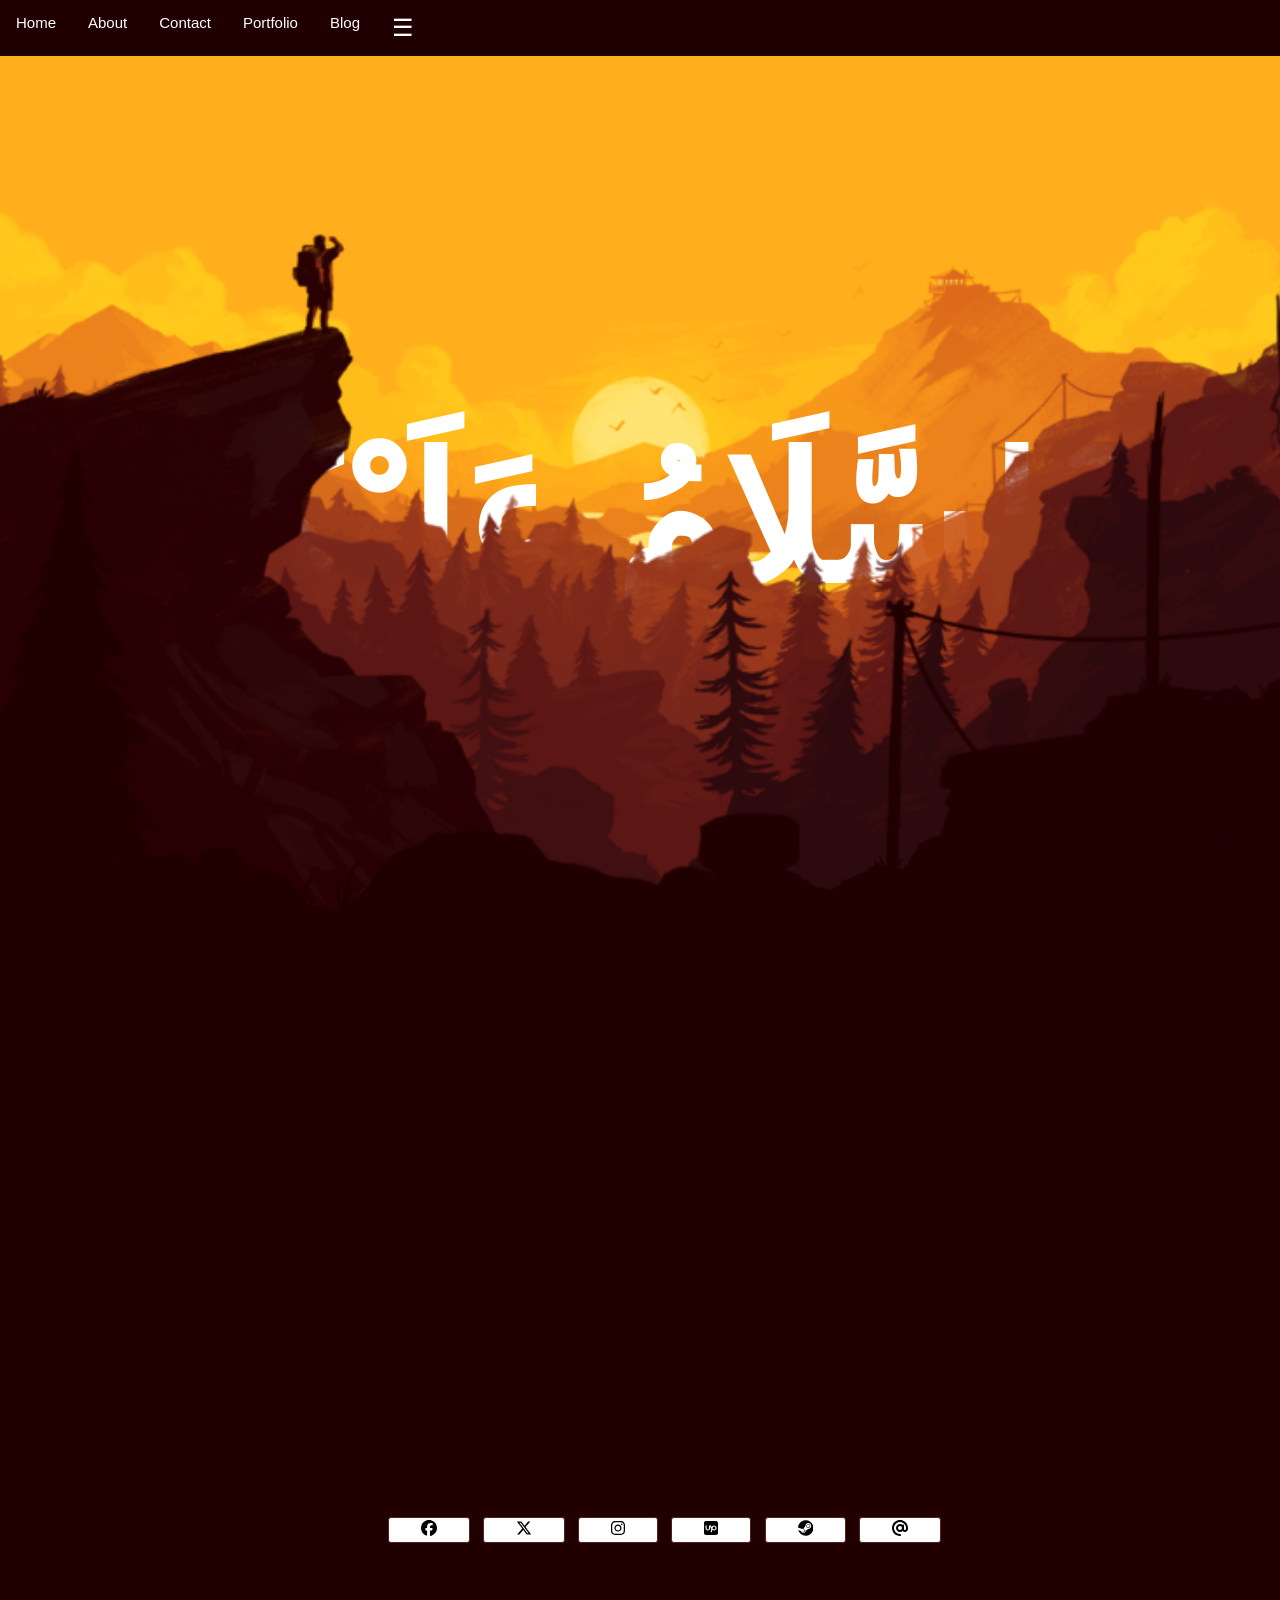
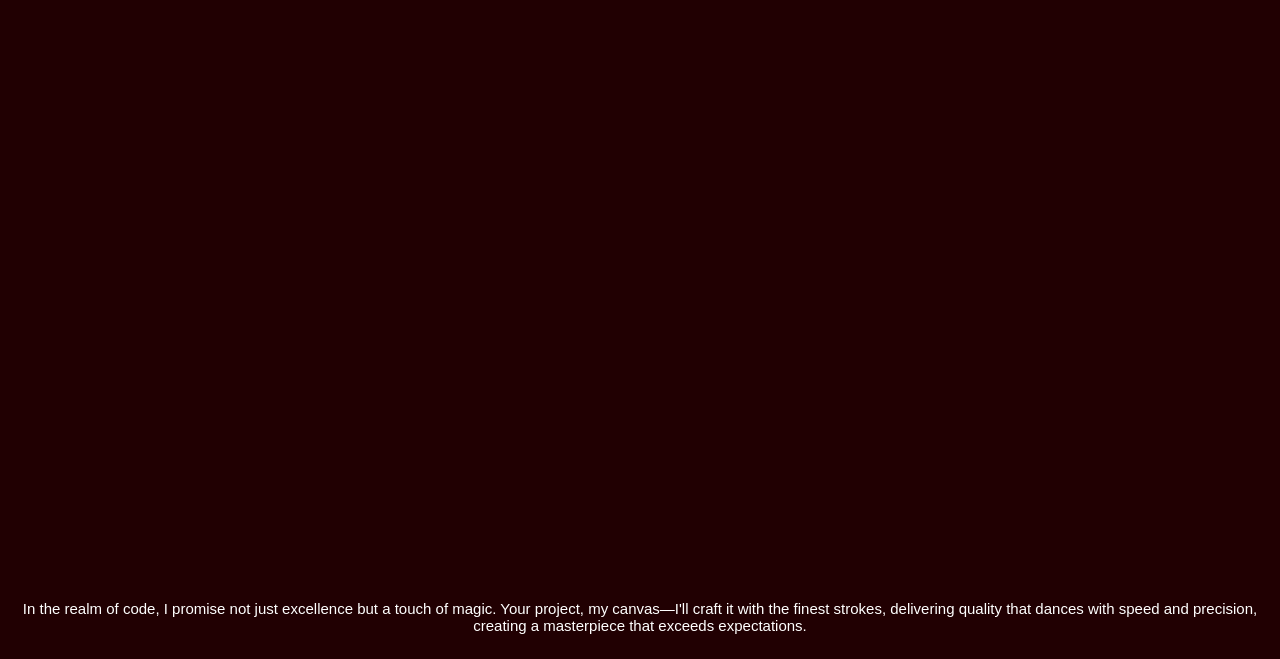
<file: contact.html>
<!DOCTYPE html>
<html lang="en">

<head>
    <!-- Tags....................................... -->
    <meta charset="UTF-8">
    <meta name="description"
        content="Welcome to the world of Sabir Hussain Balal, The Programming Magician. Explore Python programming, web development, and more.">
    <meta name="keywords" content="Sabir Hussain Balal, Python Programmer, web development, AI, machine learning">
    <meta name="viewport" content="width=device-width, initial-scale=1.0">
    <title>Sabir Hussain Balal | The Programming Magician</title>

    <!-- Main Tags....... -->
    <meta name="author" content="Sabir Hussain Balal">
    <link rel="canonical" href="https://sabirhussainbalal.github.io/contact.html">
    <meta http-equiv="X-UA-Compatible" content="IE=edge">
    <meta name="theme-color" content="#ffffff">

    <!-- Favicon -->
    <link rel="apple-touch-icon" sizes="180x180" href="/apple-touch-icon.png">
    <link rel="icon" type="image/png" sizes="32x32" href="/favicon-32x32.png">
    <link rel="icon" type="image/png" sizes="16x16" href="/favicon-16x16.png">
    <link rel="icon" type="image/png" sizes="16x16" href="/favicon-16x16.png">
    <link rel="manifest" href="/site.webmanifest">

    <!-- Link Tags.................................................. -->
    <link rel="stylesheet" href="https://fonts.googleapis.com/css?family=Sofia">
    <link href='https://fonts.googleapis.com/css?family=Aguafina Script' rel='stylesheet'>
    <link rel="stylesheet" href="contact-style.css">


    <!-- Property Tags.................................................. -->
    <meta property="og:title" content="Sabir Hussain Balal | The Programming Magician">
    <meta property="og:description"
        content="Get in touch with Sabir Hussain Balal for coding challenges, services, or discussions about technology.">
    <!-- <meta property="og:image" content="https://www.facebook.com/photo?fbid=730698588931366&set=a.104037091597522"> -->
    <meta property="og:url" content="https://sabirhussainbalal.github.io/contact.html">
    <meta property="og:image" content="https://raw.githubusercontent.com/Sabirhussainbalal/sabirhussainbalal.github.io/main/AssalamOAlaikum.PNG">
    
    <script type="application/ld+json">
    {
      "@context": "http://schema.org",
      "@type": "Person",
      "name": "Sabir Hussain Balal",
      "jobTitle": "The Programming Magician",
      "url": "https://sabirhussainbalal.github.io/contact.html",
      "sameAs": [
        "https://www.instagram.com/sabirhussainbalal/",
        "https://github.com/Sabirhussainbalal",
        "https://twitter.com/SabirBalal",
        "https://www.facebook.com/Sabirhusseinbalal/",
        "https://www.upwork.com/freelancers/~014d19ce109591c1de",
        "https://steamcommunity.com/profiles/76561199088194179/",
        "mailto:sabirhussainbalal9@gmail.com"
      ]
    }
    </script>
    <meta name="robots" content="index, follow">

    <!-- Script...................................... -->
    <script async src="https://pagead2.googlesyndication.com/pagead/js/adsbygoogle.js?client=ca-pub-2489553588771852"
        crossorigin="anonymous"></script>
    <!-- Google tag (gtag.js) -->
    <script async src="https://www.googletagmanager.com/gtag/js?id=G-N5JVYHRJ5M"></script>
    <script>
        window.dataLayer = window.dataLayer || [];
        function gtag() { dataLayer.push(arguments); }
        gtag('js', new Date());

        gtag('config', 'G-N5JVYHRJ5M');
    </script>
    <script type='text/javascript'
        src='https://platform-api.sharethis.com/js/sharethis.js#property=654cb5734ba88b0012e52cdb&product=sop'
        async='async'></script>
    <script>
        document.addEventListener('DOMContentLoaded', function () {
            var progressLine = document.getElementById('progress-line');

            // Add a listener for animation end
            progressLine.addEventListener('animationend', function () {
                // Check if the animation is complete
                if (progressLine.style.width === '100vw') {
                    // Add the 'hidden' class if the animation is complete
                    progressLine.classList.add('hidden');
                } else {
                    // Reset the width and remove the 'hidden' class if the animation is not complete
                    progressLine.style.width = '0';
                    progressLine.style.height = '0';
                    progressLine.classList.remove('hidden');
                }
            });
        });
    </script>
    <style>
        body {
            margin: 0;
            font-family: 'Arial', sans-serif;
        }

        .navbar {
            /* background-color: #333; */
            overflow: hidden;
        }

        .navbar a {
            float: left;
            display: block;
            color: white;
            text-align: center;
            padding: 14px 16px;
            text-decoration: none;
        }

        .navbar a:hover {
            background-color: #ddd;
            color: black;
        }

        .icon {
            display: none;
            color: white;
            font-size: 24px;
            cursor: pointer;
        }

        @media screen and (max-width: 600px) {
            .navbar a:not(:first-child) {
                display: none;
            }

            .navbar a.icon {
                float: right;
                display: block;
            }

            .navbar.responsive {
                position: relative;
            }

            .navbar.responsive a.icon {
                position: absolute;
                right: 0;
                top: 0;
            }

            .navbar.responsive a {
                float: none;
                display: block;
                text-align: left;
            }
        }
    </style>
</head>


<body>
    <div class="navbar" id="myNavbar">
        <a href="index.html" target="_blank">Home</a>
        <a href="about.html" target="_blank">About</a>
        <a href="#Contact">Contact</a>
        <!-- <a href="#services">Services</a> -->
        <a href="index.html#portfolio" target="_blank">Portfolio</a>
        <a href="https://sabirhussainbalal.blogspot.com/2023/06/python-programmer-sabir-hussain-balal.html"
            target="_blank">Blog</a>
        <a href="javascript:void(0);" class="icon" onclick="toggleNavbar()">
            &#9776;
        </a>
    </div>

    <script>
        function toggleNavbar() {
            var navbar = document.getElementById("myNavbar");
            navbar.classList.toggle("responsive");
        }
    </script>
    <div class="time"></div>
    <div class="banner">
        <div class="bg bg-1"></div>
        <div class="bg bg-2"></div>
        <div class="bg bg-3"></div>
        <h1>ٱلسَّلَامُ عَلَيْكُمْ</h1>
        <div class="bg bg-4"></div>
        <div class="bg bg-5"></div>
        <div class="bg bg-6"></div>
        <div class="bg bg-7"></div>
        <div class="bg bg-8"></div>
        <div class="bg bg-9"></div>
    </div>

    <div class="tab intro">
        <h2 class="animation-show">Sabir Hussain Balal | The Programming Magician</h2>
        <img src="img/sabirr.png" alt="" class="animation-show">
        <p class="animation-show">
            Hello there! I'm thrilled to connect with you. Whether you have a coding challenge, want to explore my
            services, or just share your thoughts, I'm here for it all. <br> Feel free to reach out using the following
            details: <br><br>
            Greetings, tech enthusiasts! I'm Sabir, your guide on a magical coding journey. If you're curious about the
            captivating realms of technology, you've come to the right place. <br><br>

            Whether you're dreaming of Python wizardry, desiring HTML & CSS mastery, or eager to explore the wonders of
            AI and beyond, I'm here to make your coding aspirations come to life. <br><br>

            Feel free to shoot me a message at <a
                href="mailto:sabirhusseinbalal@gmail.com">sabirhusseinbalal@gmail.com</a>.
            Let's not just unlock the magic of
            technology but create a story together in the ever-evolving world of coding. <br><br>

            Excited to connect and embark on this enchanting adventure with you! <br><br>

            Best regards,<br><br>

            Sabir Hussain Balal <br>
            The Programming Magician <br>
        <div class="Icons">
            <ul>
                <span class="facebook">
                    <button>
                        <a href="https://www.facebook.com/Sabirhusseinbalal/" target="_blank"><svg
                                xmlns="http://www.w3.org/2000/svg" height="16" width="16"
                                viewBox="0 0 512 512"><!--!Font Awesome Free 6.5.1 by @fontawesome - https://fontawesome.com License - https://fontawesome.com/license/free Copyright 2023 Fonticons, Inc.-->
                                <path
                                    d="M512 256C512 114.6 397.4 0 256 0S0 114.6 0 256C0 376 82.7 476.8 194.2 504.5V334.2H141.4V256h52.8V222.3c0-87.1 39.4-127.5 125-127.5c16.2 0 44.2 3.2 55.7 6.4V172c-6-.6-16.5-1-29.6-1c-42 0-58.2 15.9-58.2 57.2V256h83.6l-14.4 78.2H287V510.1C413.8 494.8 512 386.9 512 256h0z" />
                            </svg></a>
                    </button>
                </span>
                <span class="twitter">
                    <button>
                        <a href="https://twitter.com/SabirBalal" target="_blank"><svg xmlns="http://www.w3.org/2000/svg"
                                height="16" width="16"
                                viewBox="0 0 512 512"><!--!Font Awesome Free 6.5.1 by @fontawesome - https://fontawesome.com License - https://fontawesome.com/license/free Copyright 2023 Fonticons, Inc.-->
                                <path
                                    d="M389.2 48h70.6L305.6 224.2 487 464H345L233.7 318.6 106.5 464H35.8L200.7 275.5 26.8 48H172.4L272.9 180.9 389.2 48zM364.4 421.8h39.1L151.1 88h-42L364.4 421.8z" />
                            </svg></a>
                    </button>
                </span>
                <span class="instagram">
                    <button>
                        <a href="https://www.instagram.com/sabirhussainbalal/" target="_blank"><svg
                                xmlns="http://www.w3.org/2000/svg" height="16" width="14"
                                viewBox="0 0 448 512"><!--!Font Awesome Free 6.5.1 by @fontawesome - https://fontawesome.com License - https://fontawesome.com/license/free Copyright 2023 Fonticons, Inc.-->
                                <path
                                    d="M224.1 141c-63.6 0-114.9 51.3-114.9 114.9s51.3 114.9 114.9 114.9S339 319.5 339 255.9 287.7 141 224.1 141zm0 189.6c-41.1 0-74.7-33.5-74.7-74.7s33.5-74.7 74.7-74.7 74.7 33.5 74.7 74.7-33.6 74.7-74.7 74.7zm146.4-194.3c0 14.9-12 26.8-26.8 26.8-14.9 0-26.8-12-26.8-26.8s12-26.8 26.8-26.8 26.8 12 26.8 26.8zm76.1 27.2c-1.7-35.9-9.9-67.7-36.2-93.9-26.2-26.2-58-34.4-93.9-36.2-37-2.1-147.9-2.1-184.9 0-35.8 1.7-67.6 9.9-93.9 36.1s-34.4 58-36.2 93.9c-2.1 37-2.1 147.9 0 184.9 1.7 35.9 9.9 67.7 36.2 93.9s58 34.4 93.9 36.2c37 2.1 147.9 2.1 184.9 0 35.9-1.7 67.7-9.9 93.9-36.2 26.2-26.2 34.4-58 36.2-93.9 2.1-37 2.1-147.8 0-184.8zM398.8 388c-7.8 19.6-22.9 34.7-42.6 42.6-29.5 11.7-99.5 9-132.1 9s-102.7 2.6-132.1-9c-19.6-7.8-34.7-22.9-42.6-42.6-11.7-29.5-9-99.5-9-132.1s-2.6-102.7 9-132.1c7.8-19.6 22.9-34.7 42.6-42.6 29.5-11.7 99.5-9 132.1-9s102.7-2.6 132.1 9c19.6 7.8 34.7 22.9 42.6 42.6 11.7 29.5 9 99.5 9 132.1s2.7 102.7-9 132.1z" />
                            </svg></a>
                    </button>
                </span>
                <span class="upwork">
                    <button>
                        <a href="https://www.upwork.com/freelancers/~014d19ce109591c1de" target="_blank"><svg
                                xmlns="http://www.w3.org/2000/svg" height="16" width="14"
                                viewBox="0 0 448 512"><!--!Font Awesome Free 6.5.1 by @fontawesome - https://fontawesome.com License - https://fontawesome.com/license/free Copyright 2023 Fonticons, Inc.-->
                                <path
                                    d="M64 32C28.7 32 0 60.7 0 96V416c0 35.3 28.7 64 64 64H384c35.3 0 64-28.7 64-64V96c0-35.3-28.7-64-64-64H64zM270.8 274.3c5.2 8.4 23.6 29.9 51.5 29.9v0c25.2 0 44.9-20.2 44.9-49.7s-19.4-49.7-44.9-49.7s-44.9 16.7-51.5 69.5zm-26.7-41.8c7.3-30.5 32.7-60.1 78.2-60.1l0 0c45.1 0 80.9 35.2 80.9 82.2s-35.9 81.9-80.9 81.9c-.6 0-1.1 0-1.7 0c-.5 0-1.1 0-1.6 0h-.1c-14.5-.5-28.7-4.8-40.9-12.6c-4.7-2.8-9.1-6-13.4-9.5l-12.8 78.4H214.9l19.4-110.6c-20.8-29.1-31.6-62.4-36.2-79.7V255c0 48-30.5 81.5-74.2 81.5c-22 0-41-8-54.8-23.3c-13.4-14.8-20.8-35.5-20.8-58.3V176.8H84.5l-.3 78.2c0 28.4 14.5 49.3 39.8 49.3s38.2-20.9 38.2-49.3V176.8h62.8c4.8 19.3 10.9 40.1 19.2 55.6z" />
                            </svg></a>
                    </button>
                </span>
                <span class="steam">
                    <button>
                        <a href="https://steamcommunity.com/profiles/76561199088194179/" target="_blank"><svg
                                xmlns="http://www.w3.org/2000/svg" height="16" width="15.5"
                                viewBox="0 0 496 512"><!--!Font Awesome Free 6.5.1 by @fontawesome - https://fontawesome.com License - https://fontawesome.com/license/free Copyright 2023 Fonticons, Inc.-->
                                <path
                                    d="M496 256c0 137-111.2 248-248.4 248-113.8 0-209.6-76.3-239-180.4l95.2 39.3c6.4 32.1 34.9 56.4 68.9 56.4 39.2 0 71.9-32.4 70.2-73.5l84.5-60.2c52.1 1.3 95.8-40.9 95.8-93.5 0-51.6-42-93.5-93.7-93.5s-93.7 42-93.7 93.5v1.2L176.6 279c-15.5-.9-30.7 3.4-43.5 12.1L0 236.1C10.2 108.4 117.1 8 247.6 8 384.8 8 496 119 496 256zM155.7 384.3l-30.5-12.6a52.8 52.8 0 0 0 27.2 25.8c26.9 11.2 57.8-1.6 69-28.4 5.4-13 5.5-27.3 .1-40.3-5.4-13-15.5-23.2-28.5-28.6-12.9-5.4-26.7-5.2-38.9-.6l31.5 13c19.8 8.2 29.2 30.9 20.9 50.7-8.3 19.9-31 29.2-50.8 21zm173.8-129.9c-34.4 0-62.4-28-62.4-62.3s28-62.3 62.4-62.3 62.4 28 62.4 62.3-27.9 62.3-62.4 62.3zm.1-15.6c25.9 0 46.9-21 46.9-46.8 0-25.9-21-46.8-46.9-46.8s-46.9 21-46.9 46.8c.1 25.8 21.1 46.8 46.9 46.8z" />
                            </svg></a>
                    </button>
                </span>
                <span class="email">
                    <button>
                        </a>
                        <!-- Emai --><a href="mailto:sabirhussainbalal9@gmail.com" target="_blank"><svg
                                xmlns="http://www.w3.org/2000/svg" height="16" width="16"
                                viewBox="0 0 512 512"><!--!Font Awesome Free 6.5.1 by @fontawesome - https://fontawesome.com License - https://fontawesome.com/license/free Copyright 2023 Fonticons, Inc.-->
                                <path
                                    d="M256 64C150 64 64 150 64 256s86 192 192 192c17.7 0 32 14.3 32 32s-14.3 32-32 32C114.6 512 0 397.4 0 256S114.6 0 256 0S512 114.6 512 256v32c0 53-43 96-96 96c-29.3 0-55.6-13.2-73.2-33.9C320 371.1 289.5 384 256 384c-70.7 0-128-57.3-128-128s57.3-128 128-128c27.9 0 53.7 8.9 74.7 24.1c5.7-5 13.1-8.1 21.3-8.1c17.7 0 32 14.3 32 32v80 32c0 17.7 14.3 32 32 32s32-14.3 32-32V256c0-106-86-192-192-192zm64 192a64 64 0 1 0 -128 0 64 64 0 1 0 128 0z" />
                            </svg></a>
                    </button>
                </span>
            </ul>
        </div>
        </p>
    </div> <br> <br>

    <!-- Sabir Hussain Balal's Pictures -->
    <div class="tab library">
        <div class="animation-show">
            <img src="img/TourWithFamilyAtThatta.jpg" alt="Sabir Hussain Balal - Tour with Family at Thatta"
                title="Tour with Family at Thatta">
        </div>
        <div class="animation-show">
            <img src="img/DinerWithFamilyAtKababjeesResto.jpg"
                alt="Sabir Hussain Balal - Dinner with Family at Kababjees Resto"
                title="Dinner with Family at Kababjees Resto">
        </div>
        <div class="animation-show">
            <img src="img/DinerWithFamilyatBigCResto.jpg" alt="Sabir Hussain Balal - Dinner with Family at Big C Resto"
                title="Dinner with Family at Big C Resto">
        </div>
        <div class="animation-show">
            <img src="img/SindhiCulturedayatschool.jpg" alt="Sabir Hussain Balal - Sindhi Culture Day at School"
                title="Sindhi Culture Day at School">
        </div>
    </div>
    <div class="Closing">
        <p>
            In the realm of code, I promise not just excellence but a touch of magic. Your project, my canvas—I'll craft
            it
            with the finest strokes, delivering quality that dances with speed and precision, creating a masterpiece
            that
            exceeds expectations.</p>
    </div>
    <script src="script.js"></script>
</body>

</html>
</file>
<file: contact-style.css>
@import url('https://fonts.googleapis.com/css2?family=Pacifico&display=swap');
body{
    margin :0;
    background-color: #210002;
    font-family: Poppins;
    font-size: 15px;
}
.banner{
    height: 100vh;
    position: relative;
    overflow: hidden;
}
.banner .bg{
    position: absolute;
    left: 0;
    bottom: 0;
    width: 100%;
    height: 100%;
    background-size: auto 100%;
    background-position: center bottom;
    transition: 0.1s;
}
.banner .bg-1{
    background-image: url('img/0.png');
}
.banner .bg-2{
    background-image: url('img/1.png');
}
.banner .bg-3{
    background-image: url('img/2.png');
}
.banner .bg-4{
    background-image: url('img/3.png');
}
.banner .bg-5{
    background-image: url('img/4.png');
}
.banner .bg-6{
    background-image: url('img/5.png');
}
.banner .bg-7{
    background-image: url('img/6.png');
}
.banner .bg-8{
    background-image: url('img/7.png');
}
.banner .bg-9{
    background-image: url('img/8.png');
}
.banner  h1{
    position: absolute;
    top: 20%;
    left: 0;
    width: 100%;
    text-align: center;
    font-size: 11rem;
    font-family: 'Pacifico', cursive;
    color: #fff;
}
.intro{
    min-height: 50vh;
    color: #eee;
    display: flex;
    flex-direction: column;
    justify-content: center;
    align-items: center;
}
.intro img{
    width: 130px;
    height: 130px;
    border-radius: 50%;
}
.intro p{
    width: 700px;
    max-width: 100%;
    text-align: center;
}
.intro button{
    background-color: white;
    padding: 0px 30px;
    border: 1px solid #591F1D;
    border-radius: 3px;
    color: #fff;
    font-family: Poppins;
    font-weight: 700;
}
.animation-show{
    transform: translateY(50px);
    opacity: 0;
    transition: 0.7s;
}
.active .animation-show{
    transform: translateY(0);
    opacity: 1;
}
.animation-show:nth-child(2){
    transition-delay: 0.3s;
}
.animation-show:nth-child(3){
    transition-delay: 0.6s;
}
.animation-show:nth-child(4){
    transition-delay: 0.9s;
}
.library{
    margin-top: 50px;
    display: grid;
    grid-template-columns: repeat(4, 1fr);
    text-align: center;
    color: #fff;
}
.library img{
    width: 90%;
    height: 500px;
    object-fit: cover;
}

.animation-show a{
    color: green;
    /* font-weight: bold; */
    font-style: italic;
}

@media screen and (max-width: 768px){
    .banner h1{
        font-size: 5rem;
    }
    .library{
        grid-template-columns: repeat(2, 1fr);
    }
    .library img{
        height: 300px;
    }
}
button {
	background: transparent;
	color: #f30a0a;
	font-size: 16px;
	text-decoration: none;
	border: 2px solid #f30a0a;
	font-weight: bold;
	border-radius: 30px;
	transition: .4s ease;
	padding: 17px;
	text-align: center;
	margin-left: 9px;

}

button:hover {
	background: #f30a0a;
	color: white;
	border: 2px solid #f30a0a;
	box-shadow: 0 0 5px #f30a0a,
		0 0 25px #f30a0a;
	cursor: pointer;
	transform: scale(1.1);
}

.facebook button:hover {
	background: #3B5998;
	color: white;
	border-color: #3b5998;
	box-shadow: 0 0 5px #3b5998,
		0 0 25px #3b5998;
}

.twitter button:hover {
	background: #55ACEE;
	border-color: #55ACEE;
	box-shadow: 0 0 5px #55ACEE,
		0 0 25px #55ACEE;
}

.instagram button:hover {
	background: #e55d87;
	border-color: #e55d87;
	box-shadow: 0 0 5px #e55d87,
		0 0 25px #e55d87;
}

.upwork button:hover {
	background: green;
	border-color: green;
	box-shadow: 0 0 5px green,
		0 0 25px green;
}

.steam button:hover {
	background: #171a21;
	border-color: #171a21;
	box-shadow: 0 0 5px #171a21,
		0 0 25px #171a21;
}

.email button:hover {
	background: red;
	border-color: red;
	box-shadow: 0 0 5px red,
		0 0 25px red;
}


.Icons svg{
    padding: 1px;
    margin: 1px;
}

.Closing{
    text-align: center;
    color: white;
    padding: 10px;
}
.time{
    position: absolute;
    z-index: 1000;
    width: 0%;
    height: 3px;
    background-color: orangered;
    left: 0;
    top: 0;
}

.time,
.time{
    animation: runningTime 4s linear 1 forwards;
}
@keyframes runningTime{
    from{ width: 100%}
    to{width: 0}
}
.animation-show img:hover {
    background-color: #191919;
    background-position: center;
    box-shadow: 0 0 4px white;
    opacity: 0.6;
}
</file>
